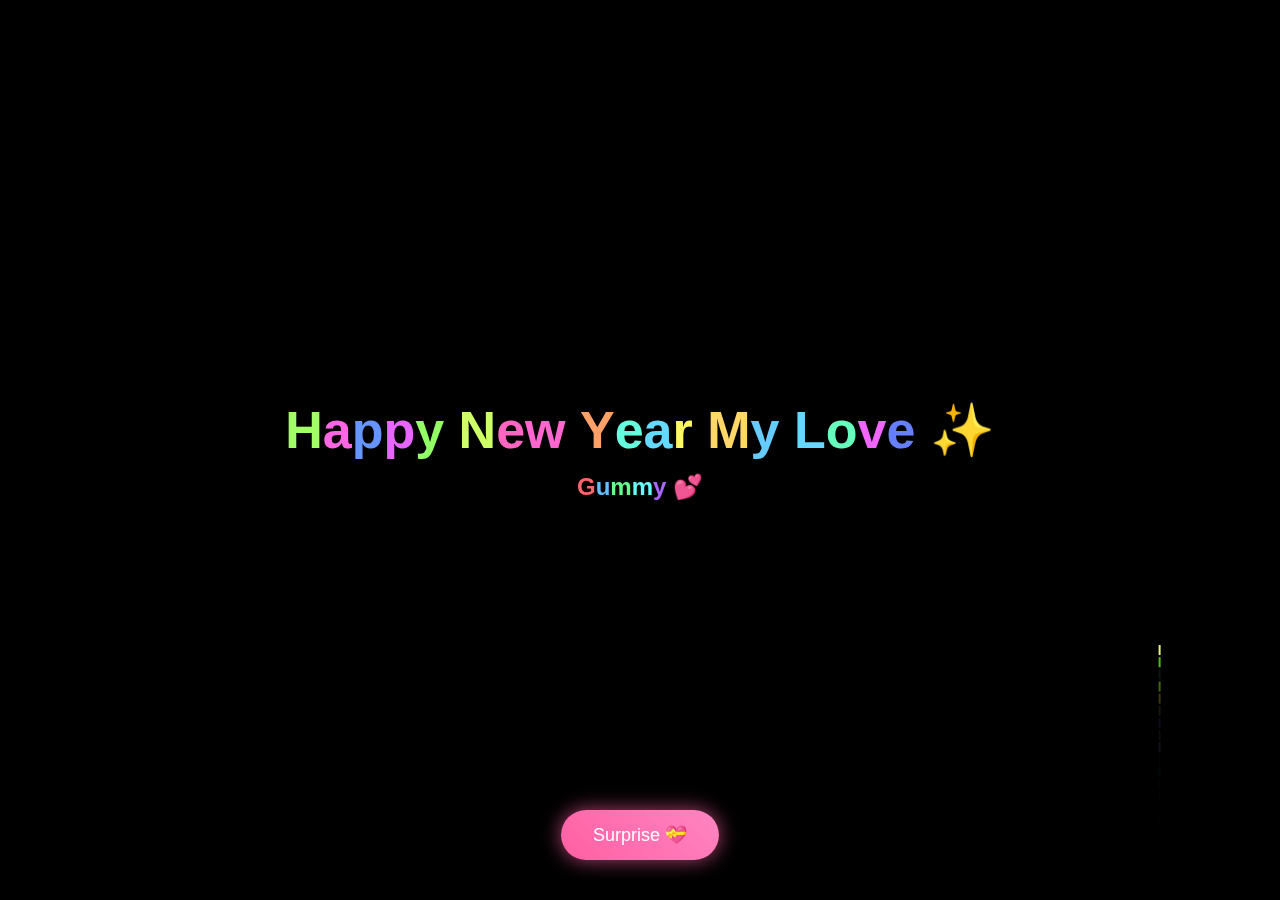
<file: HNY/index.html>
<!DOCTYPE html>
<html lang="th">
<head>
<meta charset="UTF-8">
<title>Happy New Year Gummy 💖</title>

<style>
html, body {
  margin: 0;
  padding: 0;
  background: black;
  overflow: hidden;
  font-family: Arial, sans-serif;
}

canvas { display: block; }

/* ===== TEXT ===== */
.text-container {
  position: absolute;
  top: 50%;
  left: 50%;
  transform: translate(-50%, -50%);
  text-align: center;
  white-space: nowrap;
  pointer-events: none;
  transition: transform 3s ease, opacity 2s ease;
}

.text-container.fly {
  transform: translate(-50%, -150%);
  opacity: 0;
}

.letter {
  display: inline-block;
  font-size: 52px;
  font-weight: bold;
  animation: wave 2.6s ease-in-out infinite;
}

.sub { display: block; margin-top: 12px; }
.sub .letter { font-size: 24px; }

@keyframes wave {
  0% { transform: translateY(0); }
  50% { transform: translateY(-20px); }
  100% { transform: translateY(0); }
}

/* ===== SURPRISE BUTTON ===== */
#surpriseBtn {
  position: absolute;
  bottom: 40px;
  left: 50%;
  transform: translateX(-50%);
  padding: 14px 32px;
  font-size: 18px;
  border-radius: 30px;
  border: none;
  background: linear-gradient(45deg, #ff5fa2, #ff85c2);
  color: white;
  cursor: pointer;
  box-shadow: 0 0 20px rgba(255,95,162,.7);
  z-index: 10;
}

/* ===== LOADER ===== */
#loader {
  position: absolute;
  top: 55%;
  left: 50%;
  transform: translateX(-50%);
  width: 60%;
  display: none;
  color: white;
  text-align: center;
}

#bar {
  height: 14px;
  background: #222;
  border-radius: 10px;
  overflow: hidden;
  margin-top: 10px;
}

#barFill {
  height: 100%;
  width: 0%;
  background: linear-gradient(90deg,#ff5fa2,#ffd166,#6ef3ff);
}
</style>
</head>

<body>

<!-- 🎵 เสียงพลุ -->
<audio id="fireworkSound" src="firework.mp3" preload="auto"></audio>

<!-- TEXT -->
<div class="text-container" id="text"></div>

<button id="surpriseBtn">Surprise 💝</button>

<!-- LOADING -->
<div id="loader">
  <div>Happy New Year My Love Gummy</div>
  <div id="bar"><div id="barFill"></div></div>
  <div id="percent">0%</div>
  <div style="opacity:.7;margin-top:8px;font-size:14px">
    Loading love for Gummy 💕
  </div>
</div>

<canvas id="canvas"></canvas>

<script>
/* ========= TEXT ========= */
const textBox = document.getElementById("text");
const mainText = "Happy New Year My Love ✨";
const subText  = "Gummy 💕";

function createText(text, isSub=false) {
  const line = document.createElement("div");
  if (isSub) line.className = "sub";

  [...text].forEach((ch,i)=>{
    const s = document.createElement("span");
    s.className = "letter";
    s.textContent = ch === " " ? "\u00A0" : ch;
    s.style.animationDelay = `${i*0.15}s`;
    s.style.color = `hsl(${Math.random()*360},100%,70%)`;
    line.appendChild(s);
  });
  textBox.appendChild(line);
}
createText(mainText);
createText(subText,true);

setInterval(()=>{
  document.querySelectorAll(".letter").forEach(l=>{
    l.style.color = `hsl(${Math.random()*360},100%,70%)`;
  });
},180);

/* ========= FIREWORK ========= */
const canvas = document.getElementById("canvas");
const ctx = canvas.getContext("2d");
canvas.width = innerWidth;
canvas.height = innerHeight;
window.onresize = ()=>{canvas.width=innerWidth;canvas.height=innerHeight};

let particles=[], rockets=[];
const gravity = 0.05;
const fwSound = document.getElementById("fireworkSound");

/* เล่นเสียงพลุ (แก้เสียงไม่ดังซ้อน) */
function playFireworkSound(){
  const s = fwSound.cloneNode();
  s.volume = 0.5;
  s.play().catch(()=>{});
}

function rgb(){
  return `rgb(${Math.random()*255},${Math.random()*255},${Math.random()*255})`;
}

function particle(x,y,vx,vy,size,color){
  particles.push({x,y,vx,vy,life:100,alpha:1,size,color});
}

function circleExplosion(x,y){
  playFireworkSound();
  for(let i=0;i<120;i++){
    const a=Math.PI*2*i/120;
    particle(
      x,y,
      Math.cos(a)*(Math.random()*4+4),
      Math.sin(a)*(Math.random()*4+4),
      2,rgb()
    );
  }
}

function heartExplosion(x,y){
  playFireworkSound();
  for(let t=0;t<Math.PI*2;t+=0.08){
    const r=12*(1-Math.sin(t));
    particle(
      x,y,
      r*Math.cos(t)*0.15,
      -r*Math.sin(t)*0.15,
      2.5,"#ff5fa2"
    );
  }
}

function launchRocket(){
  rockets.push({
    x:Math.random()*canvas.width,
    y:canvas.height,
    vy:Math.random()*-8-10
  });
}

function update(){
  ctx.fillStyle="rgba(0,0,0,0.25)";
  ctx.fillRect(0,0,canvas.width,canvas.height);

  rockets.forEach((r,i)=>{
    r.y+=r.vy;
    ctx.fillStyle=rgb();
    ctx.fillRect(r.x,r.y,2,10);
    if(r.y<canvas.height*0.4){
      Math.random()>0.5
        ? heartExplosion(r.x,r.y)
        : circleExplosion(r.x,r.y);
      rockets.splice(i,1);
    }
  });

  particles.forEach((p,i)=>{
    p.vy+=gravity;
    p.x+=p.vx;
    p.y+=p.vy;
    p.life--;
    p.alpha-=0.01;
    ctx.globalAlpha=p.alpha;
    ctx.fillStyle=p.color;
    ctx.beginPath();
    ctx.arc(p.x,p.y,p.size,0,Math.PI*2);
    ctx.fill();
    if(p.life<=0)particles.splice(i,1);
  });

  ctx.globalAlpha=1;
  requestAnimationFrame(update);
}

setInterval(launchRocket,400);
update();

/* ========= SURPRISE FLOW ========= */
document.getElementById("surpriseBtn").onclick = ()=>{
  document.getElementById("surpriseBtn").style.display="none";
  textBox.classList.add("fly");
  startLoading();
};

function startLoading(){
  const loader=document.getElementById("loader");
  const bar=document.getElementById("barFill");
  const percent=document.getElementById("percent");
  loader.style.display="block";
  let p=0;
  const t=setInterval(()=>{
    p++;
    bar.style.width=p+"%";
    percent.textContent=p+"%";
    if(p>=100){
      clearInterval(t);
      setTimeout(()=>location.href="surprise.html",800);
    }
  },40);
}
</script>

</body>
</html>
</file>
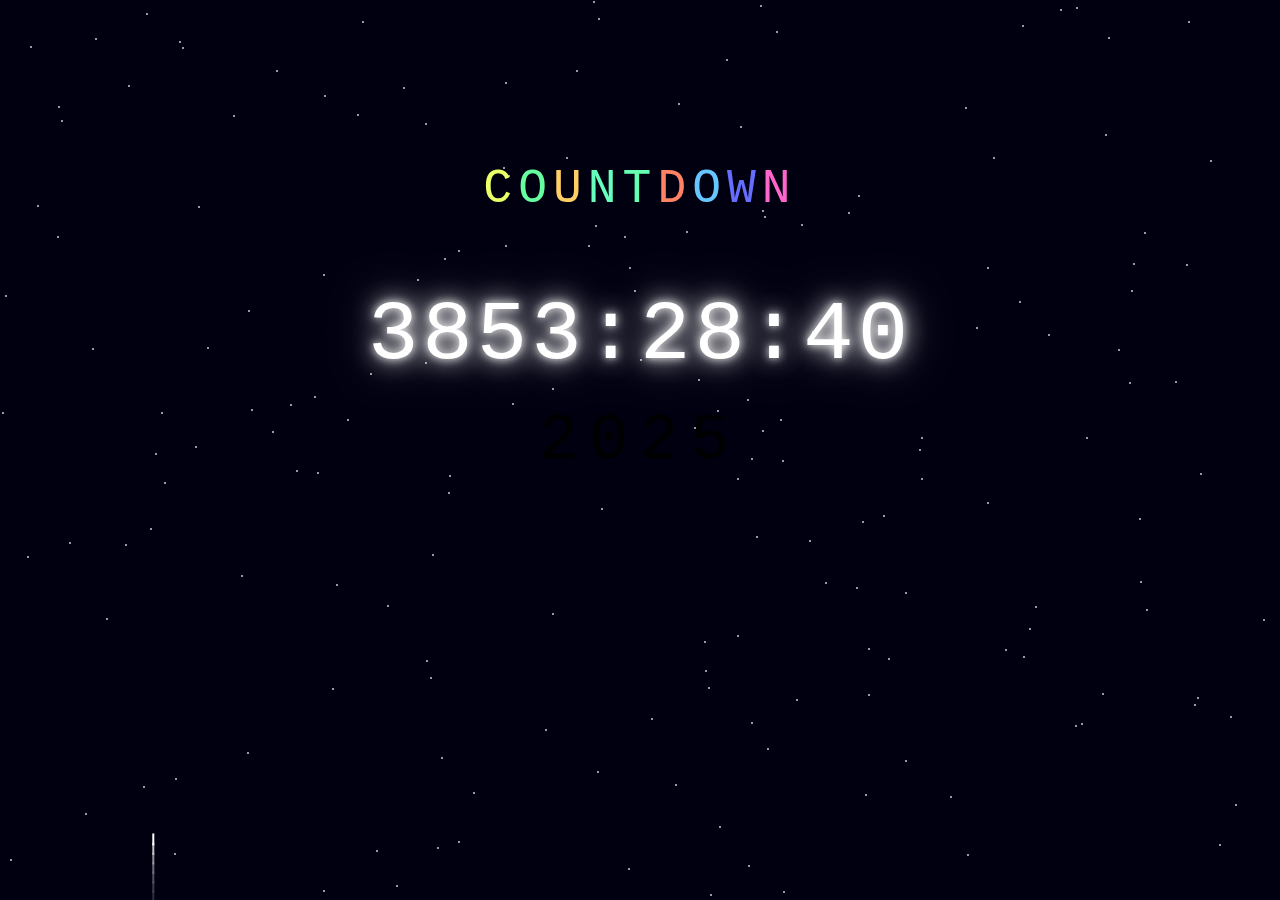
<file: HNY/countdown.html>
<!DOCTYPE html>
<html lang="th">
<head>
<meta charset="UTF-8">
<title>COUNTDOWN ✨</title>

<style>
html,body{
  margin:0;
  padding:0;
  width:100%;
  height:100%;
  overflow:hidden;
  background:radial-gradient(circle at bottom,#0a1a3a,#000814);
  font-family:'Courier New',monospace;
}

/* ===== STARS ===== */
.star{
  position:absolute;
  width:2px;height:2px;
  background:#fff;
  border-radius:50%;
  opacity:.8;
  animation:twinkle 3s infinite;
}
@keyframes twinkle{
  0%,100%{opacity:.3}
  50%{opacity:1}
}

/* ===== SHOOTING STAR ===== */
.shooting-star{
  position:fixed;
  top:-10vh;
  left:-20vw;
  width:160px;
  height:2px;
  background:linear-gradient(90deg,rgba(255,255,255,1),rgba(255,255,255,0));
  transform:rotate(25deg);
  opacity:0.9;
  animation:shoot 1.2s ease-out forwards;
  filter:drop-shadow(0 0 10px white);
  z-index:2;
}
@keyframes shoot{
  from{transform:translate(0,0) rotate(25deg);opacity:1}
  to{transform:translate(140vw,120vh) rotate(25deg);opacity:0}
}

/* ===== TITLE WAVE RGB ===== */
#title{
  position:absolute;
  top:18%;
  width:100%;
  text-align:center;
  font-size:48px;
  letter-spacing:6px;
  z-index:10;
}
#title span{
  display:inline-block;
  animation:wave 2.5s ease-in-out infinite;
}
@keyframes wave{
  0%,100%{transform:translateY(0)}
  50%{transform:translateY(-16px)}
}

/* ===== TIME – WHITE NEON ===== */
#time{
  position:absolute;
  top:32%;
  left:50%;
  transform:translateX(-50%);
  font-size:84px;
  color:#fff;
  letter-spacing:4px;
  z-index:10;
  text-shadow:
    0 0 10px #fff,
    0 0 25px #fff,
    0 0 45px rgba(255,255,255,.6);
}

/* ===== YEAR – RGB NEON ===== */
#year{
  position:absolute;
  top:45%;
  width:100%;
  text-align:center;
  font-size:64px;
  letter-spacing:12px;
  z-index:10;
  animation:rgbGlow 3s linear infinite;
}
@keyframes rgbGlow{
  0%{color:#ff4d4d;text-shadow:0 0 20px #ff4d4d}
  33%{color:#4dff88;text-shadow:0 0 20px #4dff88}
  66%{color:#4dd2ff;text-shadow:0 0 20px #4dd2ff}
  100%{color:#ff4dff;text-shadow:0 0 20px #ff4dff}
}

/* ===== FINAL COUNT ===== */
#count{
  position:absolute;
  top:50%;
  left:50%;
  transform:translate(-50%,-50%);
  font-size:190px;
  color:#fff;
  display:none;
  text-shadow:0 0 50px gold;
  animation:pulse 1s infinite;
  z-index:10;
}
@keyframes pulse{
  0%,100%{transform:translate(-50%,-50%) scale(1)}
  50%{transform:translate(-50%,-50%) scale(1.1)}
}

/* ===== CANVAS ===== */
canvas{position:absolute;inset:0}
</style>
</head>

<body>

<!-- 🎵 MUSIC -->
<audio id="bgm" src="countdown.mp3" loop></audio>
<audio id="tick" src="tick.mp3" preload="auto"></audio>

<div id="title"></div>
<div id="time">00:00:00</div>
<div id="year">2025</div>
<div id="count">10</div>

<canvas id="cv"></canvas>

<script>
/* ===== TITLE ===== */
const titleText="COUNTDOWN";
const title=document.getElementById("title");
[...titleText].forEach((c,i)=>{
  const s=document.createElement("span");
  s.textContent=c;
  s.style.animationDelay=`${i*0.15}s`;
  title.appendChild(s);
});
setInterval(()=>{
  document.querySelectorAll("#title span").forEach(l=>{
    l.style.color=`hsl(${Math.random()*360},100%,70%)`;
  });
},200);

/* ===== STARS ===== */
for(let i=0;i<180;i++){
  const s=document.createElement("div");
  s.className="star";
  s.style.left=Math.random()*100+"vw";
  s.style.top=Math.random()*100+"vh";
  document.body.appendChild(s);
}

/* ===== SHOOTING STARS LOOP ===== */
setInterval(()=>{
  const star=document.createElement("div");
  star.className="shooting-star";
  star.style.top=Math.random()*30+"vh";
  document.body.appendChild(star);
  setTimeout(()=>star.remove(),1300);
},2500);

/* ===== AUDIO ===== */
document.addEventListener("click",()=>{
  bgm.volume=.6;
  bgm.play().catch(()=>{});
},{once:true});

/* ===== CANVAS FIREWORK ===== */
const canvas=document.getElementById("cv");
const ctx=canvas.getContext("2d");
canvas.width=innerWidth;
canvas.height=innerHeight;
window.onresize=()=>{canvas.width=innerWidth;canvas.height=innerHeight};

let particles=[], rockets=[];

function circleBoom(x,y){
  for(let i=0;i<140;i++){
    const a=Math.random()*Math.PI*2;
    const s=Math.random()*6+3;
    particles.push({x,y,vx:Math.cos(a)*s,vy:Math.sin(a)*s,life:100,color:`hsl(${Math.random()*360},100%,60%)`});
  }
}
function heartBoom(x,y){
  for(let t=0;t<Math.PI*2;t+=0.08){
    const r=14*(1-Math.sin(t));
    particles.push({x,y,vx:r*Math.cos(t)*0.18,vy:-r*Math.sin(t)*0.18,life:110,color:"#ff5fa2"});
  }
}
function launchRocket(){
  rockets.push({
    x:Math.random()*canvas.width,
    y:canvas.height,
    vy:-(Math.random()*6+8),
    type:Math.random()<0.4?"heart":"circle"
  });
}
function draw(){
  ctx.fillStyle="rgba(0,0,20,.25)";
  ctx.fillRect(0,0,canvas.width,canvas.height);

  rockets.forEach((r,i)=>{
    r.y+=r.vy;
    ctx.fillStyle="#fff";
    ctx.fillRect(r.x,r.y,2,12);
    if(r.y<canvas.height*0.4){
      r.type==="heart"?heartBoom(r.x,r.y):circleBoom(r.x,r.y);
      rockets.splice(i,1);
    }
  });

  particles.forEach((p,i)=>{
    p.x+=p.vx;p.y+=p.vy;p.vy+=0.05;p.life--;
    ctx.globalAlpha=p.life/110;
    ctx.fillStyle=p.color;
    ctx.beginPath();
    ctx.arc(p.x,p.y,2.4,0,Math.PI*2);
    ctx.fill();
    if(p.life<=0)particles.splice(i,1);
  });

  ctx.globalAlpha=1;
  requestAnimationFrame(draw);
}
draw();
setInterval(launchRocket,700);

/* ===== TIME ===== */
function format(sec){
  const h=Math.floor(sec/3600);
  const m=Math.floor((sec%3600)/60);
  const s=sec%60;
  return `${String(h).padStart(2,"0")}:${String(m).padStart(2,"0")}:${String(s).padStart(2,"0")}`;
}
function secondsToNewYear(){
  const now=new Date();
  const target=new Date(now.getFullYear()+1,0,1,0,0,0);
  return Math.max(0,Math.floor((target-now)/1000));
}

/* ===== MAIN ===== */
const tickSound=document.getElementById("tick");
function tick(){
  const s=secondsToNewYear();

  if(s<=10){
    time.style.display="none";
    year.style.display="none";
    count.style.display="block";
    count.textContent=s;

    launchRocket();launchRocket();

    if(s>0){
      tickSound.currentTime=0;
      tickSound.volume=.9;
      tickSound.play().catch(()=>{});
    }

    if(s===0){
      count.textContent="🎆";
      year.textContent="2026";
      year.style.display="block";
      for(let i=0;i<14;i++){
        setTimeout(launchRocket,i*180);
      }
    }
  }else{
    time.style.display="block";
    year.style.display="block";
    count.style.display="none";
    time.textContent=format(s);
  }
}
setInterval(tick,1000);
tick();
</script>

</body>
</html>
</file>
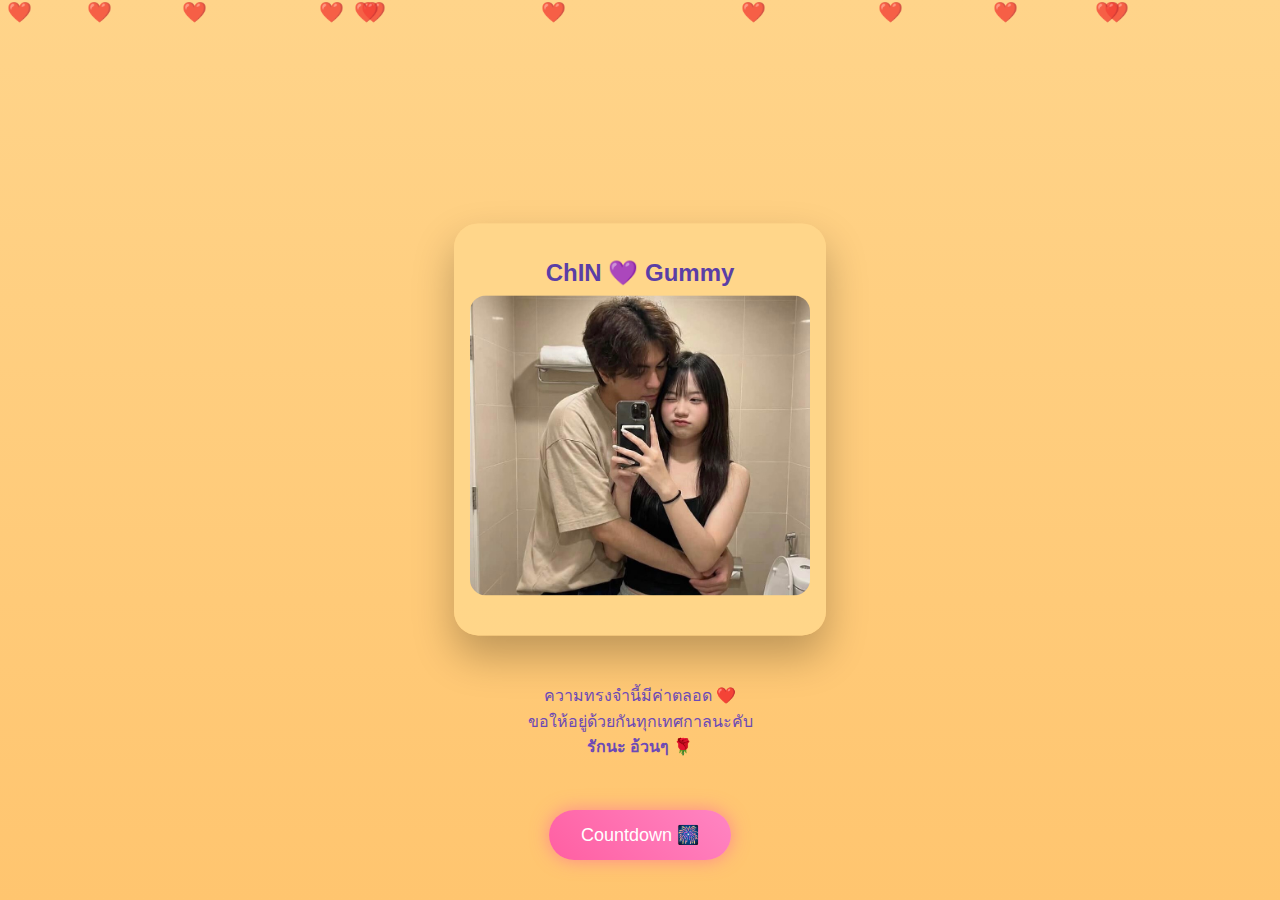
<file: HNY/gallery.html>
<!DOCTYPE html>
<html lang="th">
<head>
<meta charset="UTF-8">
<title>Our Memory ❤️</title>

<style>
html,body{
  margin:0;
  padding:0;
  width:100%;
  height:100%;
  overflow:hidden;
  font-family:Arial,sans-serif;
  background:linear-gradient(180deg,#FFD48A,#FFC56F);
}

/* HEART FLOAT */
.heart{
  position:absolute;
  font-size:20px;
  animation:floatUp 8s linear infinite;
  opacity:.8;
}
@keyframes floatUp{
  from{transform:translateY(100vh);opacity:0}
  20%{opacity:1}
  to{transform:translateY(-20vh);opacity:0}
}

/* CARD */
.card{
  position:absolute;
  top:50%;
  left:50%;
  transform:translate(-50%,-55%);
  width:340px;
  height:380px;
  background:rgba(255,214,138,.95);
  border-radius:24px;
  box-shadow:0 20px 40px rgba(0,0,0,.25);
  padding:16px;
  text-align:center;
}
.card img{
  width:100%;
  height:300px;
  object-fit:cover;
  border-radius:16px;
}
.card h2{color:#5a3ea6;margin-bottom:8px}

/* TEXT */
.text{
  position:absolute;
  bottom:140px;
  width:100%;
  text-align:center;
  color:#6C4AB6;
  line-height:1.6;
}

/* BUTTON */
.button-box{
  position:absolute;
  bottom:40px;
  width:100%;
  text-align:center;
}
.button-box button{
  padding:14px 32px;
  border-radius:30px;
  border:none;
  font-size:18px;
  background:linear-gradient(45deg,#ff5fa2,#ff85c2);
  color:#fff;
  cursor:pointer;
  box-shadow:0 0 18px rgba(255,95,162,.6);
}
</style>
</head>

<body>

<script>
/* floating hearts */
for(let i=0;i<12;i++){
  const h=document.createElement("div");
  h.className="heart";
  h.innerHTML="❤️";
  h.style.left=Math.random()*100+"vw";
  h.style.animationDelay=Math.random()*6+"s";
  document.body.appendChild(h);
}
</script>

<div class="card">
  <h2>ChIN 💜 Gummy</h2>
  <img src="img1.jpg">
</div>

<div class="text">
  ความทรงจำนี้มีค่าตลอด ❤️<br>
  ขอให้อยู่ด้วยกันทุกเทศกาลนะคับ<br>
  <b>รักนะ อ้วนๆ 🌹</b>
</div>

<div class="button-box">
  <button onclick="location.href='countdown.html'">Countdown 🎆</button>
</div>

</body>
</html>
</file>
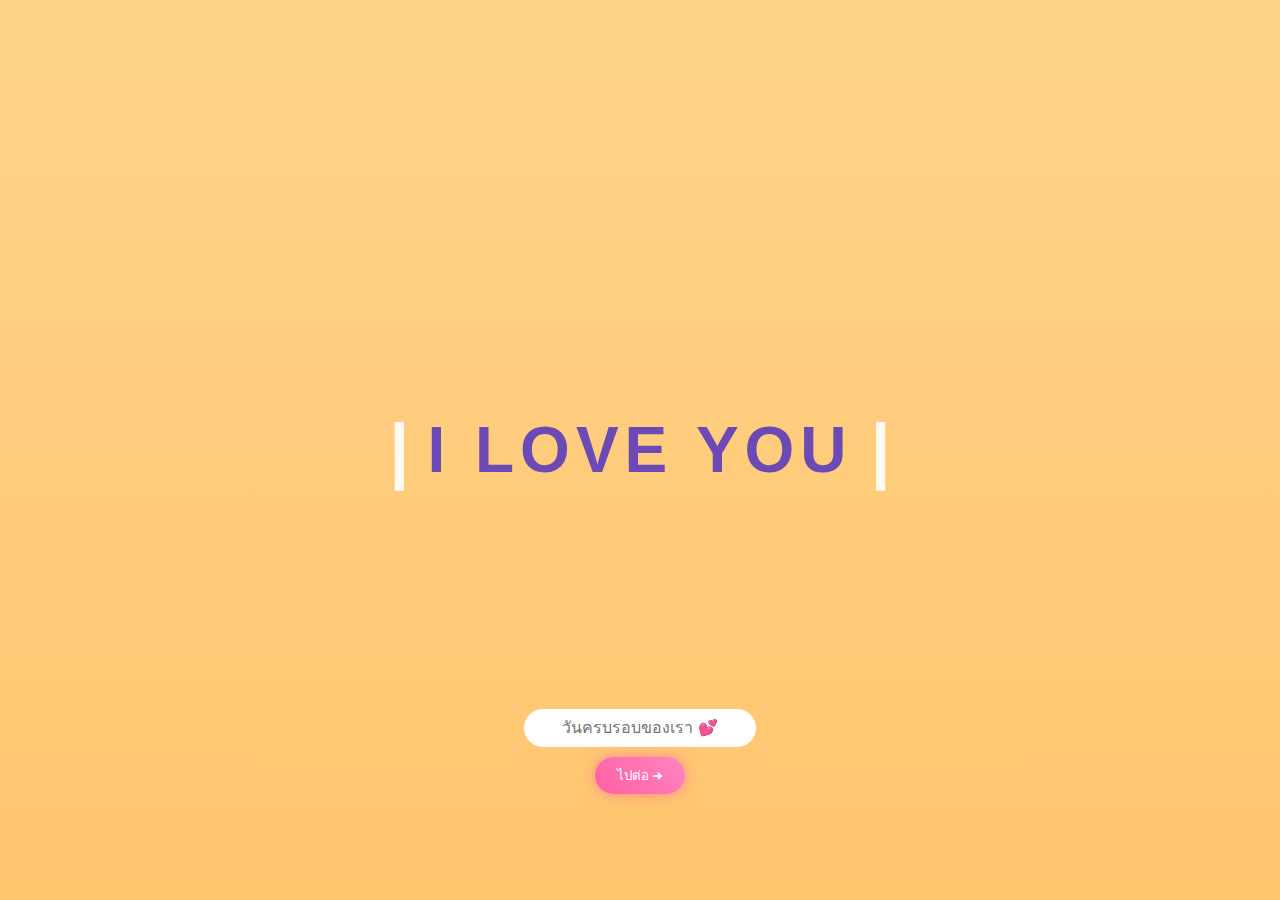
<file: HNY/surprise.html>
<!DOCTYPE html>
<html lang="th">
<head>
<meta charset="UTF-8">
<title>I Love You ❤️</title>
<link rel="stylesheet" href="style.css">
</head>

<body>

<div class="container">
  <span class="bar">|</span>
  <div class="word" id="word">I LOVE YOU</div>
  <span class="bar">|</span>
</div>

<!-- 🔐 LOCK -->
<div class="lock-box">
  <input
    type="password"
    id="codeInput"
    placeholder="วันครบรอบของเรา 💕"
    maxlength="6"
  />
  <button id="unlockBtn">ไปต่อ ➜</button>
  <div class="hint" id="hint"></div>
</div>

<script>
/* ================= HEART SVG ================= */
const heartSVG = `
<svg class="heart" viewBox="0 0 24 24">
  <defs>
    <radialGradient id="grad" cx="30%" cy="30%" r="70%">
      <stop offset="0%" stop-color="#ffd6d6"/>
      <stop offset="60%" stop-color="#ff3b3b"/>
      <stop offset="100%" stop-color="#c40000"/>
    </radialGradient>
  </defs>
  <path fill="url(#grad)"
    d="M12 21s-7-4.35-10-8.28C-0.5 8.5 2.42 3 7.5 5.1
       9.5 6 12 8.5 12 8.5s2.5-2.5 4.5-3.4C21.58 3 24.5 8.5
       22 12.72 19 16.65 12 21 12 21z"/>
</svg>`;

/* ================= TEXT LOOP ================= */
const word = document.getElementById("word");

function squeeze() {
  word.classList.add("squeeze");
  setTimeout(() => {
    word.classList.remove("squeeze");
    word.classList.add("relax");
    setTimeout(() => word.classList.remove("relax"), 600);
  }, 600);
}

function cycle() {
  word.classList.remove("glow");
  word.innerHTML = "I LOVE YOU";

  setTimeout(() => {
    squeeze();
    word.innerHTML = `I ${heartSVG} YOU`;
  }, 1200);

  setTimeout(() => {
    squeeze();
    word.innerHTML = `I ${heartSVG} U`;
  }, 2600);

  setTimeout(() => {
    squeeze();
    word.innerHTML = `${heartSVG}`;
    word.classList.add("glow");
  }, 4000);

  setTimeout(cycle, 6500);
}
cycle();

/* ================= SPARKLES ================= */
function createSparkle() {
  const s = document.createElement("div");
  s.className = "sparkle";
  s.style.left = Math.random() * 100 + "vw";
  s.style.bottom = "-10px";
  s.style.animationDuration = 4 + Math.random() * 4 + "s";
  document.body.appendChild(s);
  setTimeout(() => s.remove(), 7000);
}
setInterval(createSparkle, 300);

/* ================= ROSE RAIN ================= */
function startRoseRain() {
  let count = 0;
  const rain = setInterval(() => {
    const rose = document.createElement("div");
    rose.className = "rose";
    rose.textContent = "🌹";
    rose.style.left = Math.random() * 100 + "vw";
    rose.style.fontSize = 24 + Math.random() * 20 + "px";
    rose.style.animationDuration = 2 + Math.random() * 2 + "s";
    document.body.appendChild(rose);
    setTimeout(() => rose.remove(), 4000);
    count++;
    if (count > 70) clearInterval(rain);
  }, 70);
}

/* ================= LOCK ================= */
const correctCode = "140668";
const input = document.getElementById("codeInput");
const btn = document.getElementById("unlockBtn");
const hint = document.getElementById("hint");

btn.onclick = checkCode;
input.addEventListener("keypress", e => {
  if (e.key === "Enter") checkCode();
});

function checkCode() {
  if (input.value === correctCode) {
    hint.textContent = "ถูกต้องแล้ว 💖";

    startRoseRain();

    setTimeout(() => {
      document.body.style.transition = "opacity 1.5s ease";
      document.body.style.opacity = 0;
    }, 2500);

    setTimeout(() => {
      location.href = "gallery.html";
    }, 4000);
  } else {
    hint.textContent = "ลองคิดถึงวันของเราดูนะ 💕";
    input.classList.add("shake");
    setTimeout(() => input.classList.remove("shake"), 400);
    input.value = "";
  }
}
</script>

</body>
</html>
</file>
<file: HNY/style.css>
html, body {
  margin: 0;
  padding: 0;
  width: 100%;
  height: 100%;
  overflow: hidden;
  display: flex;
  align-items: center;
  justify-content: center;
  font-family: Arial, sans-serif;
  background: linear-gradient(180deg,#FFD48A 0%,#FFC56F 100%);
}

/* ===== TEXT ===== */
.container {
  display: flex;
  align-items: center;
  gap: 18px;
  font-size: 64px;
  font-weight: bold;
  color: #6C4AB6;
  z-index: 2;
}

.bar {
  font-size: 72px;
  color: white;
  opacity: 0.9;
}

.word {
  display: flex;
  align-items: center;
  gap: 18px;
  letter-spacing: 6px;
  transition:
    transform 1.2s cubic-bezier(.4,0,.2,1),
    letter-spacing 1.2s cubic-bezier(.4,0,.2,1),
    opacity 1s ease;
}

.squeeze {
  transform: scaleX(0.92) scaleY(0.98);
  letter-spacing: 2px;
}

.relax {
  transform: scale(1.02);
  letter-spacing: 8px;
}

/* ===== HEART ===== */
.heart {
  width: 56px;
  height: 56px;
  animation: heartbeat 2.4s ease-in-out infinite;
  filter: drop-shadow(0 8px 24px rgba(255,60,60,.85));
}

@keyframes heartbeat {
  0%,100% { transform: scale(1); }
  40% { transform: scale(1.12); }
  60% { transform: scale(0.96); }
}

.glow {
  animation: glow 2s ease-in-out infinite alternate;
}

@keyframes glow {
  from { filter: drop-shadow(0 0 14px rgba(255,60,60,.6)); }
  to   { filter: drop-shadow(0 0 36px rgba(255,60,60,.95)); }
}

/* ===== LOCK ===== */
.lock-box {
  position: absolute;
  bottom: 80px;
  display: flex;
  flex-direction: column;
  align-items: center;
  gap: 10px;
  z-index: 3;
}

.lock-box input {
  padding: 10px 16px;
  border-radius: 20px;
  border: none;
  font-size: 16px;
  text-align: center;
  width: 200px;
}

.lock-box button {
  padding: 8px 22px;
  border-radius: 20px;
  border: none;
  background: linear-gradient(45deg,#ff5fa2,#ff85c2);
  color: white;
  cursor: pointer;
  box-shadow: 0 0 14px rgba(255,95,162,.6);
}

.hint {
  font-size: 13px;
  color: #6C4AB6;
  height: 16px;
}

.shake {
  animation: shake 0.4s;
}
@keyframes shake {
  0%{transform:translateX(0)}
  25%{transform:translateX(-6px)}
  50%{transform:translateX(6px)}
  75%{transform:translateX(-6px)}
  100%{transform:translateX(0)}
}

/* ===== SPARKLES ===== */
.sparkle {
  position: fixed;
  width: 6px;
  height: 6px;
  background: radial-gradient(circle,#fff,rgba(255,255,255,0));
  opacity: .8;
  animation: floatUp linear infinite;
  pointer-events: none;
  z-index: 1;
}

@keyframes floatUp {
  from { transform: translateY(0) scale(1); opacity:.8; }
  to   { transform: translateY(-120vh) scale(.3); opacity:0; }
}

/* ===== ROSES ===== */
.rose {
  position: fixed;
  bottom: -60px;
  animation: roseUp linear forwards;
  pointer-events: none;
  z-index: 5;
}

@keyframes roseUp {
  from { transform: translateY(0) rotate(0deg); opacity:1; }
  to   { transform: translateY(-120vh) rotate(360deg); opacity:0; }
}
</file>
